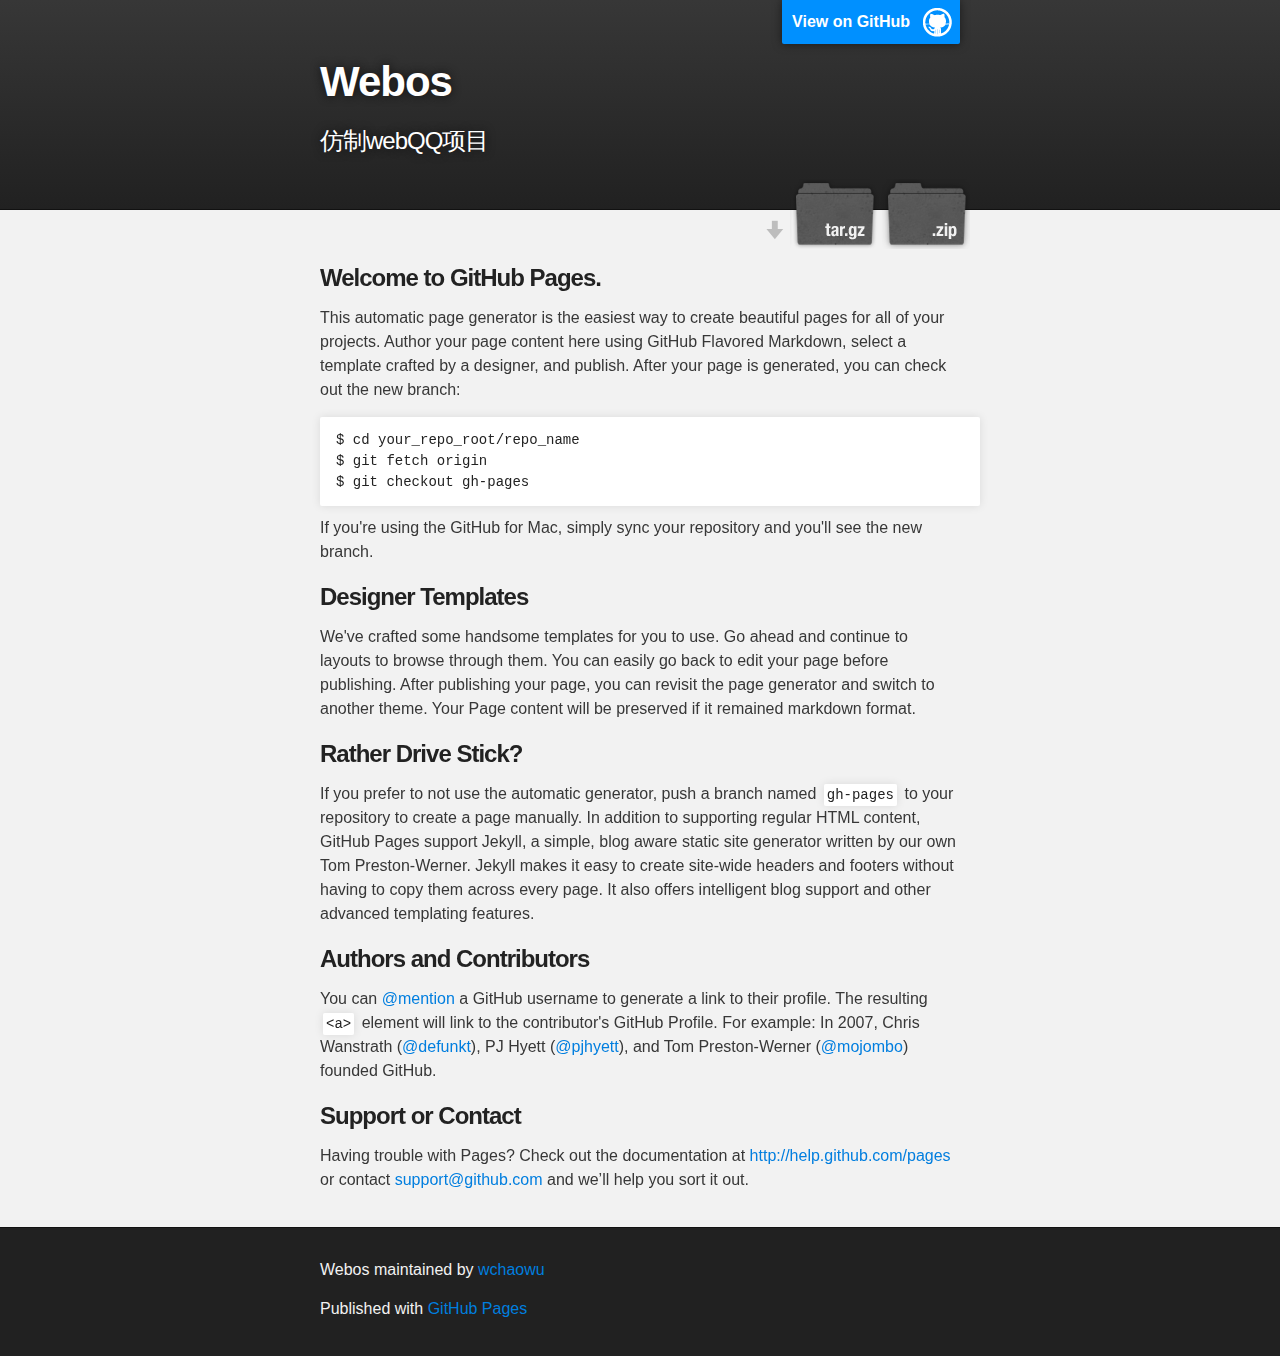
<file: index.html>
<!DOCTYPE html>
<html>

  <head>
    <meta charset='utf-8' />
    <meta http-equiv="X-UA-Compatible" content="chrome=1" />
    <meta name="description" content="Webos : 仿制webQQ项目" />

    <link rel="stylesheet" type="text/css" media="screen" href="stylesheets/stylesheet.css">

    <title>Webos</title>
  </head>

  <body>

    <!-- HEADER -->
    <div id="header_wrap" class="outer">
        <header class="inner">
          <a id="forkme_banner" href="https://github.com/wchaowu/webos">View on GitHub</a>

          <h1 id="project_title">Webos</h1>
          <h2 id="project_tagline">仿制webQQ项目</h2>

            <section id="downloads">
              <a class="zip_download_link" href="https://github.com/wchaowu/webos/zipball/master">Download this project as a .zip file</a>
              <a class="tar_download_link" href="https://github.com/wchaowu/webos/tarball/master">Download this project as a tar.gz file</a>
            </section>
        </header>
    </div>

    <!-- MAIN CONTENT -->
    <div id="main_content_wrap" class="outer">
      <section id="main_content" class="inner">
        <h3>
<a name="welcome-to-github-pages" class="anchor" href="#welcome-to-github-pages"><span class="octicon octicon-link"></span></a>Welcome to GitHub Pages.</h3>

<p>This automatic page generator is the easiest way to create beautiful pages for all of your projects. Author your page content here using GitHub Flavored Markdown, select a template crafted by a designer, and publish. After your page is generated, you can check out the new branch:</p>

<pre><code>$ cd your_repo_root/repo_name
$ git fetch origin
$ git checkout gh-pages
</code></pre>

<p>If you're using the GitHub for Mac, simply sync your repository and you'll see the new branch.</p>

<h3>
<a name="designer-templates" class="anchor" href="#designer-templates"><span class="octicon octicon-link"></span></a>Designer Templates</h3>

<p>We've crafted some handsome templates for you to use. Go ahead and continue to layouts to browse through them. You can easily go back to edit your page before publishing. After publishing your page, you can revisit the page generator and switch to another theme. Your Page content will be preserved if it remained markdown format.</p>

<h3>
<a name="rather-drive-stick" class="anchor" href="#rather-drive-stick"><span class="octicon octicon-link"></span></a>Rather Drive Stick?</h3>

<p>If you prefer to not use the automatic generator, push a branch named <code>gh-pages</code> to your repository to create a page manually. In addition to supporting regular HTML content, GitHub Pages support Jekyll, a simple, blog aware static site generator written by our own Tom Preston-Werner. Jekyll makes it easy to create site-wide headers and footers without having to copy them across every page. It also offers intelligent blog support and other advanced templating features.</p>

<h3>
<a name="authors-and-contributors" class="anchor" href="#authors-and-contributors"><span class="octicon octicon-link"></span></a>Authors and Contributors</h3>

<p>You can <a href="https://github.com/blog/821" class="user-mention">@mention</a> a GitHub username to generate a link to their profile. The resulting <code>&lt;a&gt;</code> element will link to the contributor's GitHub Profile. For example: In 2007, Chris Wanstrath (<a href="https://github.com/defunkt" class="user-mention">@defunkt</a>), PJ Hyett (<a href="https://github.com/pjhyett" class="user-mention">@pjhyett</a>), and Tom Preston-Werner (<a href="https://github.com/mojombo" class="user-mention">@mojombo</a>) founded GitHub.</p>

<h3>
<a name="support-or-contact" class="anchor" href="#support-or-contact"><span class="octicon octicon-link"></span></a>Support or Contact</h3>

<p>Having trouble with Pages? Check out the documentation at <a href="http://help.github.com/pages">http://help.github.com/pages</a> or contact <a href="mailto:support@github.com">support@github.com</a> and we’ll help you sort it out.</p>
      </section>
    </div>

    <!-- FOOTER  -->
    <div id="footer_wrap" class="outer">
      <footer class="inner">
        <p class="copyright">Webos maintained by <a href="https://github.com/wchaowu">wchaowu</a></p>
        <p>Published with <a href="http://pages.github.com">GitHub Pages</a></p>
      </footer>
    </div>

    

  </body>
</html>
</file>
<file: stylesheets/stylesheet.css>
/*******************************************************************************
Slate Theme for GitHub Pages
by Jason Costello, @jsncostello
*******************************************************************************/

@import url(pygment_trac.css);

/*******************************************************************************
MeyerWeb Reset
*******************************************************************************/

html, body, div, span, applet, object, iframe,
h1, h2, h3, h4, h5, h6, p, blockquote, pre,
a, abbr, acronym, address, big, cite, code,
del, dfn, em, img, ins, kbd, q, s, samp,
small, strike, strong, sub, sup, tt, var,
b, u, i, center,
dl, dt, dd, ol, ul, li,
fieldset, form, label, legend,
table, caption, tbody, tfoot, thead, tr, th, td,
article, aside, canvas, details, embed,
figure, figcaption, footer, header, hgroup,
menu, nav, output, ruby, section, summary,
time, mark, audio, video {
  margin: 0;
  padding: 0;
  border: 0;
  font: inherit;
  vertical-align: baseline;
}

/* HTML5 display-role reset for older browsers */
article, aside, details, figcaption, figure,
footer, header, hgroup, menu, nav, section {
  display: block;
}

ol, ul {
  list-style: none;
}

blockquote, q {
}

table {
  border-collapse: collapse;
  border-spacing: 0;
}

/*******************************************************************************
Theme Styles
*******************************************************************************/

body {
  box-sizing: border-box;
  color:#373737;
  background: #212121;
  font-size: 16px;
  font-family: 'Myriad Pro', Calibri, Helvetica, Arial, sans-serif;
  line-height: 1.5;
  -webkit-font-smoothing: antialiased;
}

h1, h2, h3, h4, h5, h6 {
  margin: 10px 0;
  font-weight: 700;
  color:#222222;
  font-family: 'Lucida Grande', 'Calibri', Helvetica, Arial, sans-serif;
  letter-spacing: -1px;
}

h1 {
  font-size: 36px;
  font-weight: 700;
}

h2 {
  padding-bottom: 10px;
  font-size: 32px;
  background: url('../images/bg_hr.png') repeat-x bottom;
}

h3 {
  font-size: 24px;
}

h4 {
  font-size: 21px;
}

h5 {
  font-size: 18px;
}

h6 {
  font-size: 16px;
}

p {
  margin: 10px 0 15px 0;
}

footer p {
  color: #f2f2f2;
}

a {
  text-decoration: none;
  color: #007edf;
  text-shadow: none;

  transition: color 0.5s ease;
  transition: text-shadow 0.5s ease;
  -webkit-transition: color 0.5s ease;
  -webkit-transition: text-shadow 0.5s ease;
  -moz-transition: color 0.5s ease;
  -moz-transition: text-shadow 0.5s ease;
  -o-transition: color 0.5s ease;
  -o-transition: text-shadow 0.5s ease;
  -ms-transition: color 0.5s ease;
  -ms-transition: text-shadow 0.5s ease;
}

#main_content a:hover {
  color: #0069ba;
  text-shadow: #0090ff 0px 0px 2px;
}

footer a:hover {
  color: #43adff;
  text-shadow: #0090ff 0px 0px 2px;
}

em {
  font-style: italic;
}

strong {
  font-weight: bold;
}

img {
  position: relative;
  margin: 0 auto;
  max-width: 739px;
  padding: 5px;
  margin: 10px 0 10px 0;
  border: 1px solid #ebebeb;

  box-shadow: 0 0 5px #ebebeb;
  -webkit-box-shadow: 0 0 5px #ebebeb;
  -moz-box-shadow: 0 0 5px #ebebeb;
  -o-box-shadow: 0 0 5px #ebebeb;
  -ms-box-shadow: 0 0 5px #ebebeb;
}

pre, code {
  width: 100%;
  color: #222;
  background-color: #fff;

  font-family: Monaco, "Bitstream Vera Sans Mono", "Lucida Console", Terminal, monospace;
  font-size: 14px;

  border-radius: 2px;
  -moz-border-radius: 2px;
  -webkit-border-radius: 2px;



}

pre {
  width: 100%;
  padding: 10px;
  box-shadow: 0 0 10px rgba(0,0,0,.1);
  overflow: auto;
}

code {
  padding: 3px;
  margin: 0 3px;
  box-shadow: 0 0 10px rgba(0,0,0,.1);
}

pre code {
  display: block;
  box-shadow: none;
}

blockquote {
  color: #666;
  margin-bottom: 20px;
  padding: 0 0 0 20px;
  border-left: 3px solid #bbb;
}

ul, ol, dl {
  margin-bottom: 15px
}

ul li {
  list-style: inside;
  padding-left: 20px;
}

ol li {
  list-style: decimal inside;
  padding-left: 20px;
}

dl dt {
  font-weight: bold;
}

dl dd {
  padding-left: 20px;
  font-style: italic;
}

dl p {
  padding-left: 20px;
  font-style: italic;
}

hr {
  height: 1px;
  margin-bottom: 5px;
  border: none;
  background: url('../images/bg_hr.png') repeat-x center;
}

table {
  border: 1px solid #373737;
  margin-bottom: 20px;
  text-align: left;
 }

th {
  font-family: 'Lucida Grande', 'Helvetica Neue', Helvetica, Arial, sans-serif;
  padding: 10px;
  background: #373737;
  color: #fff;
 }

td {
  padding: 10px;
  border: 1px solid #373737;
 }

form {
  background: #f2f2f2;
  padding: 20px;
}

img {
  width: 100%;
  max-width: 100%;
}

/*******************************************************************************
Full-Width Styles
*******************************************************************************/

.outer {
  width: 100%;
}

.inner {
  position: relative;
  max-width: 640px;
  padding: 20px 10px;
  margin: 0 auto;
}

#forkme_banner {
  display: block;
  position: absolute;
  top:0;
  right: 10px;
  z-index: 10;
  padding: 10px 50px 10px 10px;
  color: #fff;
  background: url('../images/blacktocat.png') #0090ff no-repeat 95% 50%;
  font-weight: 700;
  box-shadow: 0 0 10px rgba(0,0,0,.5);
  border-bottom-left-radius: 2px;
  border-bottom-right-radius: 2px;
}

#header_wrap {
  background: #212121;
  background: -moz-linear-gradient(top, #373737, #212121);
  background: -webkit-linear-gradient(top, #373737, #212121);
  background: -ms-linear-gradient(top, #373737, #212121);
  background: -o-linear-gradient(top, #373737, #212121);
  background: linear-gradient(top, #373737, #212121);
}

#header_wrap .inner {
  padding: 50px 10px 30px 10px;
}

#project_title {
  margin: 0;
  color: #fff;
  font-size: 42px;
  font-weight: 700;
  text-shadow: #111 0px 0px 10px;
}

#project_tagline {
  color: #fff;
  font-size: 24px;
  font-weight: 300;
  background: none;
  text-shadow: #111 0px 0px 10px;
}

#downloads {
  position: absolute;
  width: 210px;
  z-index: 10;
  bottom: -40px;
  right: 0;
  height: 70px;
  background: url('../images/icon_download.png') no-repeat 0% 90%;
}

.zip_download_link {
  display: block;
  float: right;
  width: 90px;
  height:70px;
  text-indent: -5000px;
  overflow: hidden;
  background: url(../images/sprite_download.png) no-repeat bottom left;
}

.tar_download_link {
  display: block;
  float: right;
  width: 90px;
  height:70px;
  text-indent: -5000px;
  overflow: hidden;
  background: url(../images/sprite_download.png) no-repeat bottom right;
  margin-left: 10px;
}

.zip_download_link:hover {
  background: url(../images/sprite_download.png) no-repeat top left;
}

.tar_download_link:hover {
  background: url(../images/sprite_download.png) no-repeat top right;
}

#main_content_wrap {
  background: #f2f2f2;
  border-top: 1px solid #111;
  border-bottom: 1px solid #111;
}

#main_content {
  padding-top: 40px;
}

#footer_wrap {
  background: #212121;
}



/*******************************************************************************
Small Device Styles
*******************************************************************************/

@media screen and (max-width: 480px) {
  body {
    font-size:14px;
  }

  #downloads {
    display: none;
  }

  .inner {
    min-width: 320px;
    max-width: 480px;
  }

  #project_title {
  font-size: 32px;
  }

  h1 {
    font-size: 28px;
  }

  h2 {
    font-size: 24px;
  }

  h3 {
    font-size: 21px;
  }

  h4 {
    font-size: 18px;
  }

  h5 {
    font-size: 14px;
  }

  h6 {
    font-size: 12px;
  }

  code, pre {
    min-width: 320px;
    max-width: 480px;
    font-size: 11px;
  }

}
</file>
